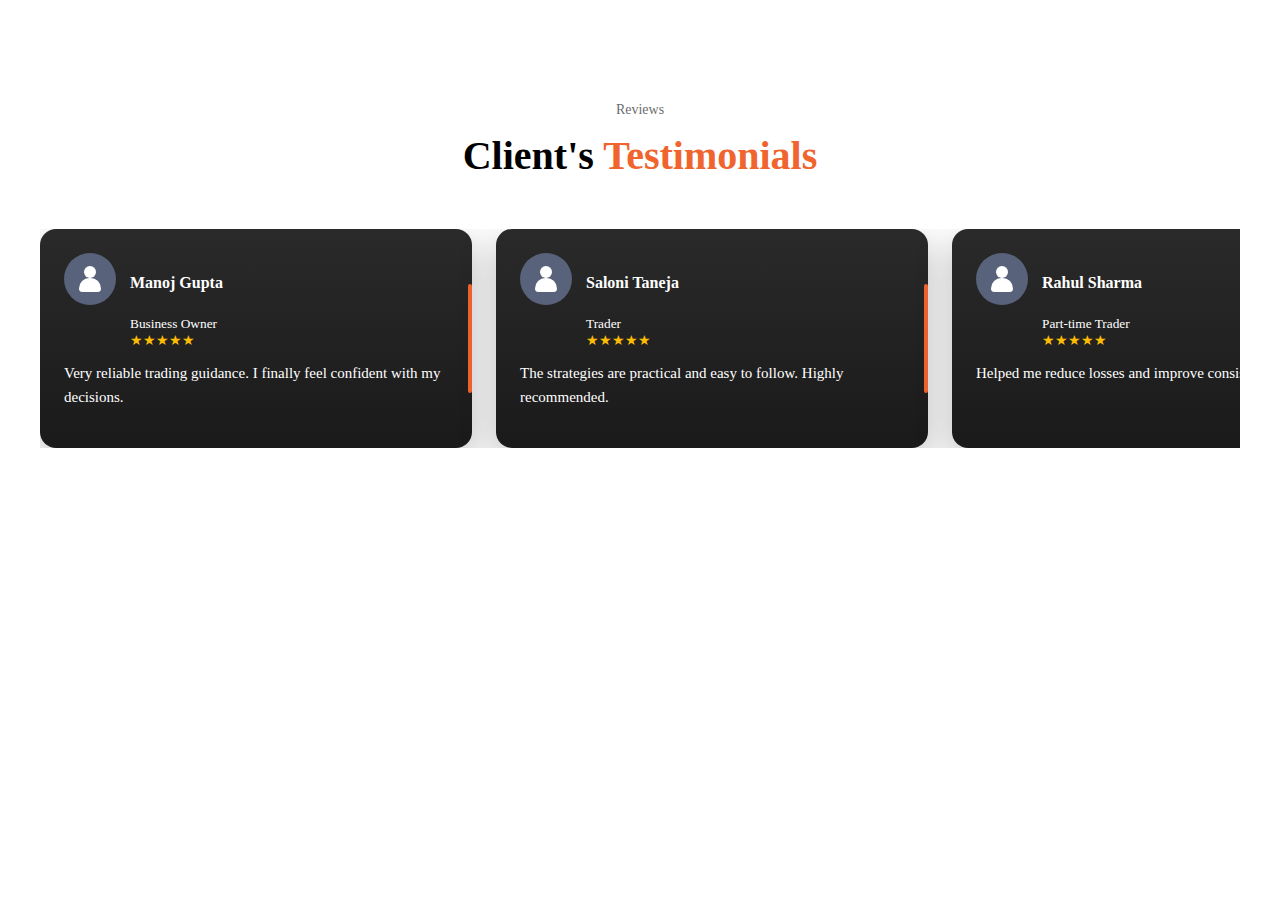
<file: test/testindex.html>
<!DOCTYPE html>
<html lang="en">
<head>
  <meta charset="UTF-8">
  <meta name="viewport" content="width=device-width, initial-scale=1.0">
  <title>Document</title>
  <link rel="stylesheet" href="teststyle.css">
</head>
<body>
  <section class="review-section">
  <p class="review-small">Reviews</p>
  <h2 class="review-title">
    Client's <span>Testimonials</span>
  </h2>

  <div class="review-swiper">
    <div class="review-track">

      <!-- CARD -->
      <div class="review-card">
        <div class="review-head">
          <div class="avatar">
            <span class="user-icon"></span>
          </div>
          <div>
            <h4>Manoj Gupta</h4>
            <small>Business Owner</small>
            <div class="stars">★★★★★</div>
          </div>
        </div>
        <p>Very reliable trading guidance. I finally feel confident with my decisions.</p>
        <span class="accent"></span>
      </div>

      <div class="review-card">
        <div class="review-head">
          <div class="avatar"><span class="user-icon"></span></div>
          <div>
            <h4>Saloni Taneja</h4>
            <small>Trader</small>
            <div class="stars">★★★★★</div>
          </div>
        </div>
        <p>The strategies are practical and easy to follow. Highly recommended.</p>
        <span class="accent"></span>
      </div>

      <div class="review-card">
        <div class="review-head">
          <div class="avatar"><span class="user-icon"></span></div>
          <div>
            <h4>Rahul Sharma</h4>
            <small>Part-time Trader</small>
            <div class="stars">★★★★★</div>
          </div>
        </div>
        <p>Helped me reduce losses and improve consistency in my trades.</p>
        <span class="accent"></span>
      </div>

      <div class="review-card">
        <div class="review-head">
          <div class="avatar"><span class="user-icon"></span></div>
          <div>
            <h4>Pooja Verma</h4>
            <small>Beginner</small>
            <div class="stars">★★★★★</div>
          </div>
        </div>
        <p>Perfect for beginners. Clear explanations and strong support.</p>
        <span class="accent"></span>
      </div>

      <div class="review-card">
        <div class="review-head">
          <div class="avatar"><span class="user-icon"></span></div>
          <div>
            <h4>Amit Singh</h4>
            <small>Intraday Trader</small>
            <div class="stars">★★★★★</div>
          </div>
        </div>
        <p>Accurate market insights and disciplined trading approach.</p>
        <span class="accent"></span>
      </div>

      <div class="review-card">
        <div class="review-head">
          <div class="avatar"><span class="user-icon"></span></div>
          <div>
            <h4>Neha Kapoor</h4>
            <small>Investor</small>
            <div class="stars">★★★★★</div>
          </div>
        </div>
        <p>Long-term perspective helped me plan my investments better.</p>
        <span class="accent"></span>
      </div>

    </div>
  </div>
</section>

<script src="testscript.js"></script>
</body>
</html>
</file>
<file: test/teststyle.css>
.review-section {
  padding: 80px 20px;
  text-align: center;
  background: transparent;
}

.review-small {
  font-size: 14px;
  opacity: 0.6;
}

.review-title {
  font-size: 40px;
  margin: 10px 0 50px;
}

.review-title span {
  color: #f0642d;
}

/* SWIPER */
.review-swiper {
  overflow: hidden;
  max-width: 1200px;
  margin: auto;
}

.review-track {
  display: flex;
  gap: 24px;
  transition: transform 0.6s ease;
}

/* CARD */
.review-card {
  min-width: calc(33.333% - 16px);
  background: linear-gradient(180deg, #2a2a2a, #1a1a1a);
  border-radius: 16px;
  padding: 24px;
  text-align: left;
  color: #fff;
  box-shadow: 0 12px 35px rgba(0,0,0,0.25);
  position: relative;
}

/* DARK MODE */
body.dark .review-card {
  background: #1f2933;
}

/* HEADER */
.review-head {
  display: flex;
  gap: 14px;
  margin-bottom: 12px;
}

/* AVATAR */
.avatar {
  width: 52px;
  height: 52px;
  background: #58627a;
  border-radius: 50%;
  display: flex;
  align-items: center;
  justify-content: center;
  flex-shrink: 0;
}

.user-icon {
  width: 26px;
  height: 26px;
  position: relative;
}

.user-icon::before {
  content: "";
  width: 12px;
  height: 12px;
  background: #fff;
  border-radius: 50%;
  position: absolute;
  top: 0;
  left: 7px;
}

.user-icon::after {
  content: "";
  width: 22px;
  height: 14px;
  background: #fff;
  border-radius: 12px 12px 4px 4px;
  position: absolute;
  bottom: 0;
  left: 2px;
}

/* TEXT */
.stars {
  color: #fbbc04;
  font-size: 14px;
}

.review-card p {
  font-size: 15px;
  line-height: 1.6;
  margin-top: 10px;
}

/* ACCENT BAR */
.accent {
  position: absolute;
  right: 0;
  top: 25%;
  width: 4px;
  height: 50%;
  background: #f0642d;
  border-radius: 4px;
}

/* MOBILE */
@media (max-width: 768px) {
  .review-card {
    min-width: 100%;
  }

  .review-title {
    font-size: 28px;
  }
}
</file>
